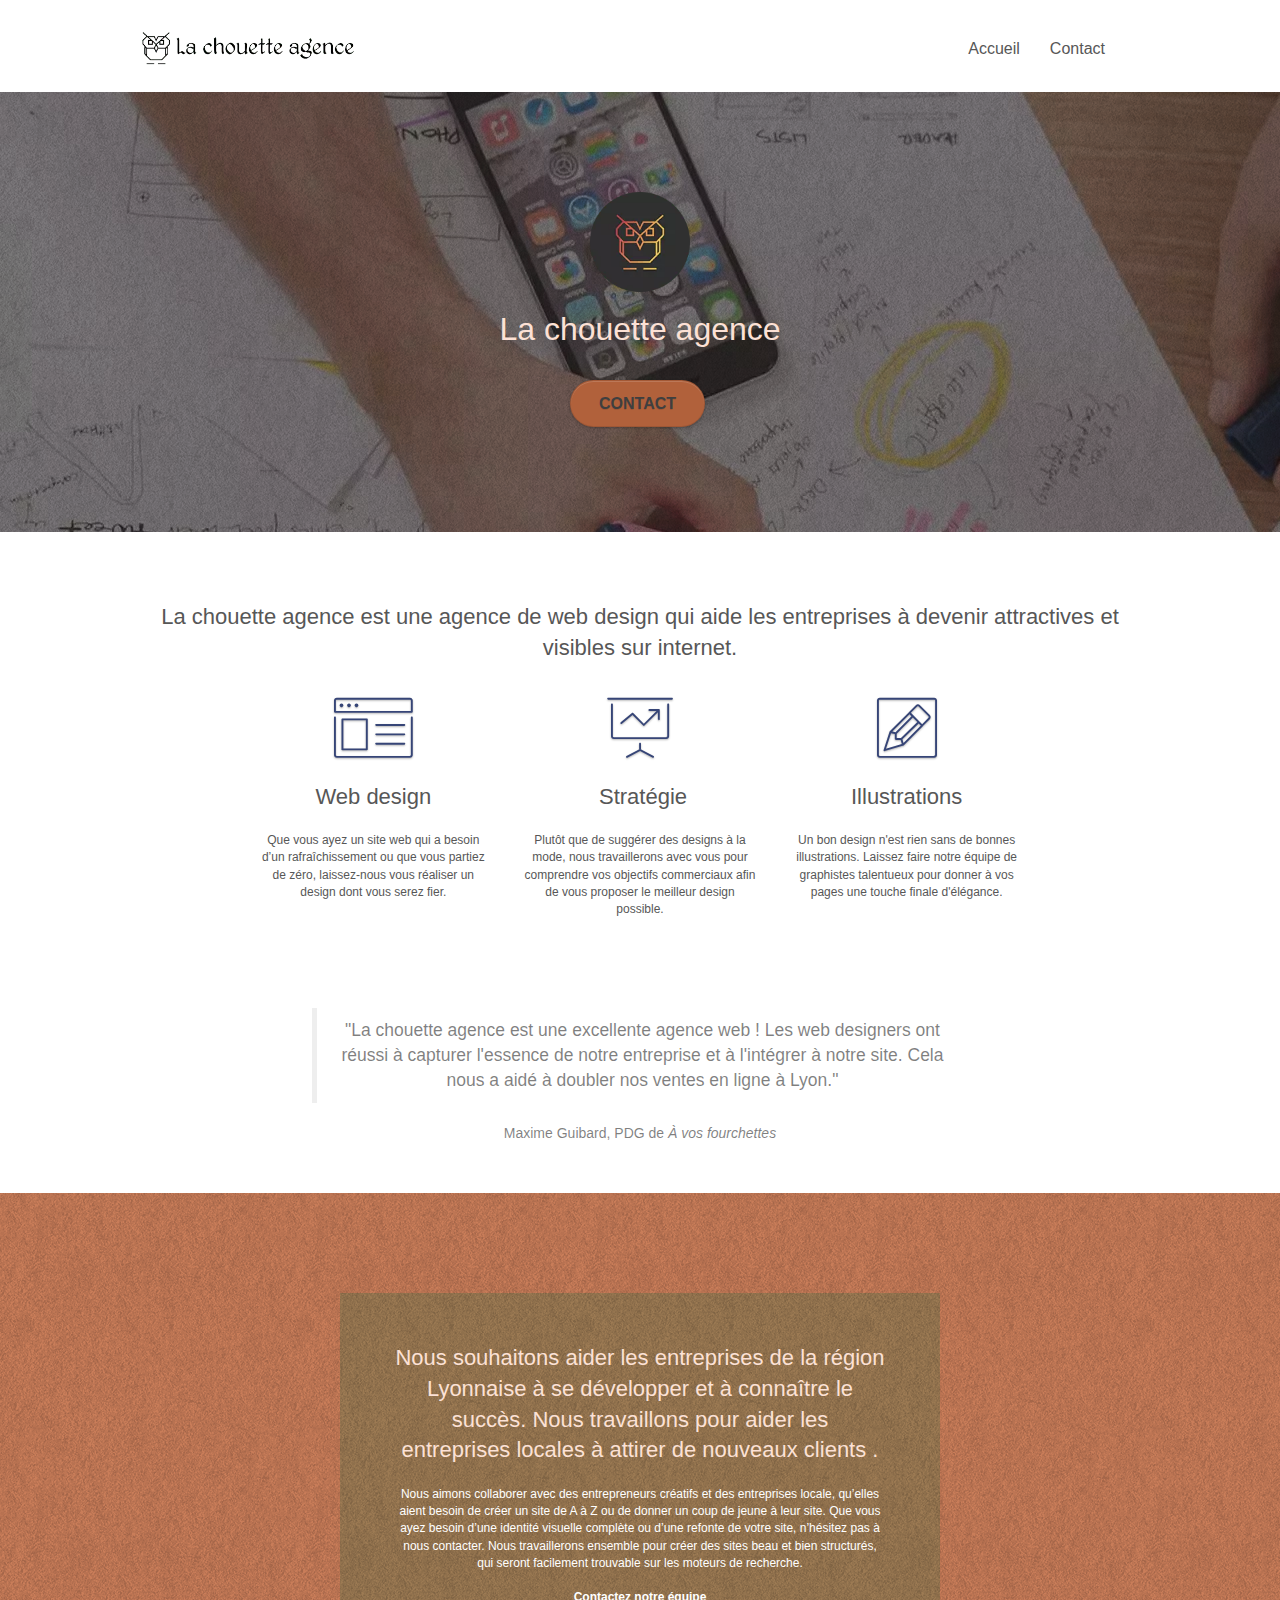
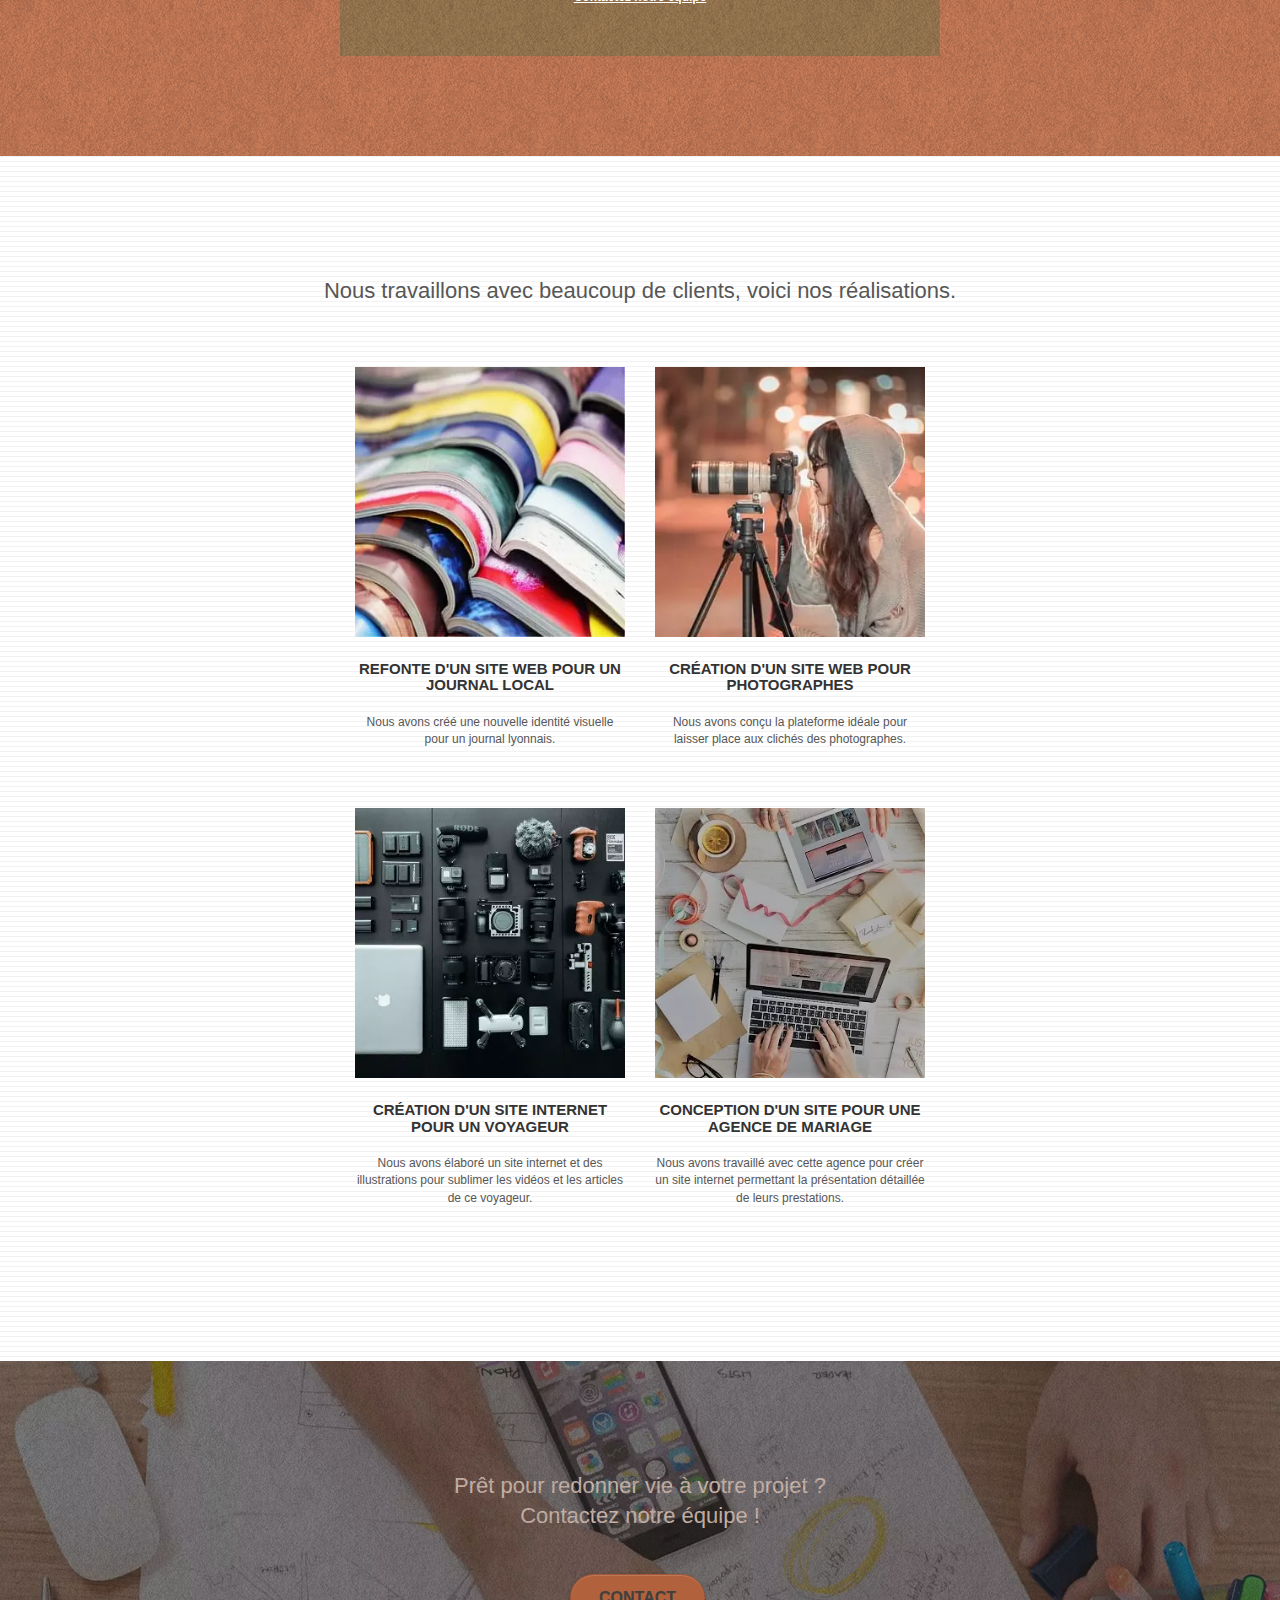
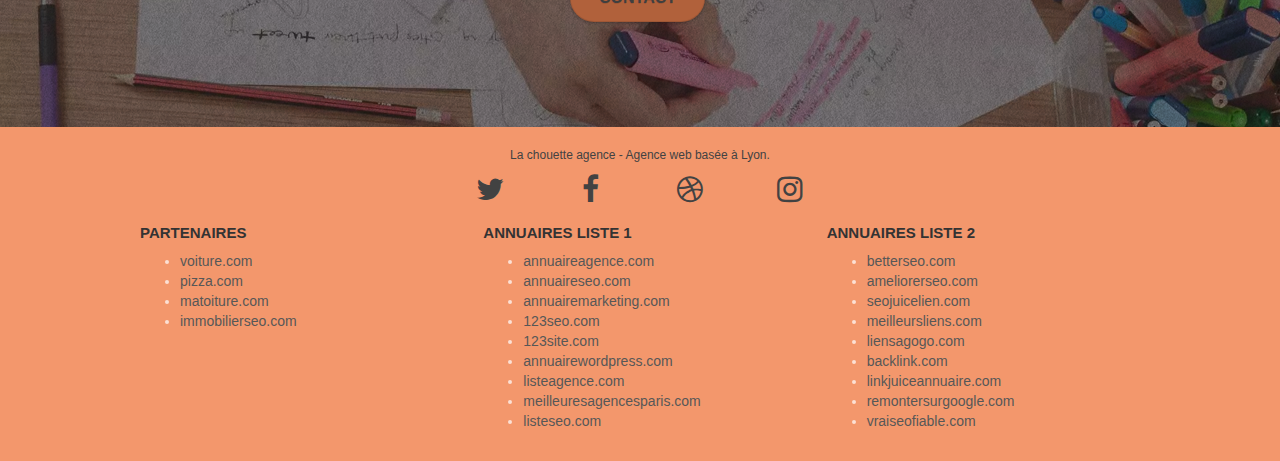
<file: index.html>
<!doctype html>
<html lang="Fr">
<head>
    <meta charset="utf-8">
    <meta name="description" content="La chouette agence, Site web d'une entreprise de webdesign à Lyon.">
    <meta name="viewport" content="width=device-width, initial-scale=1.0, viewport-fit=cover">
    
	<link rel="stylesheet" type="text/css" href="./css/bootstrap.css">
	<link rel="stylesheet" type="text/css" href="style.css">
	<link rel="stylesheet" type="text/css" href="./css/font-awesome.css">
	<link rel="stylesheet" type="text/css" href="./css/et-line.css">
    
	<script src="./js/jquery-2.1.0.js"></script>
	<script src="./js/bootstrap.js"></script>
	<script src="./js/blocs.js"></script>
	<script src="./js/jquery.touchSwipe.js" defer></script>
	<script src="./js/gmaps.js"></script>

    <title>La Chouette Agence</title>

</head>

<body>
<!-- Principal conteneur -->
<div class="page-container">
    
	<!-- bloc-0 -->
	<header class="bloc bgc-white l-bloc " id="bloc-0">
		<section class="container bloc-sm">

			<nav class="navbar row">
				<div class="navbar-header">				
					<a class="navbar-brand" href="index.html"><img src="img/la-chouette-agence.webp" alt="paris web design logo agence web meilleure agence" height="40" /></a>
					<button id="nav-toggle" type="button" class="ui-navbar-toggle navbar-toggle" data-toggle="collapse" data-target=".navbar-1">
						<span class="sr-only">Toggle navigation</span><span class="icon-bar"></span><span class="icon-bar"></span><span class="icon-bar"></span>
					</button>
				</div>
				<div class="collapse navbar-collapse navbar-1 special-dropdown-nav">
					<ul class="site-navigation nav navbar-nav">
						<li>
							<a href="index.html">Accueil</a>
						</li>
						<li>
							<a href="contact.html">Contact</a>
						</li>
					</ul>
				</div>
			</nav>
		</section>
	</header>
	<!-- bloc-0 END -->

	<main>

			<!-- bloc-1-presentation -->
		<section class="bloc bgc-dark-slate-blue bg-banniere d-bloc bg-t-edge bloc-bg-texture texture-paper b-parallax" id="bloc-1-hero">
			<div class="container bloc-lg">
				<div class="row tight-width-whitespace">
					<div class="col-sm-12">
						<img src="img/logo.webp" class="center-block image-resize-mode" width="100" alt="La chouette agence, agence web paris, création logo paris" />
						<h1 class="text-center hero-bloc-text tc-white ">
							La chouette agence
						</h1>
						<div class="text-center">
							<a href="contact.html" class="btn btn-lg btn-clean btn-rd cta-hero btn-atomic-tangerine" id="cta-hero">Contact</a>
						</div>
					</div>
				</div>
			</div>
		</section>
		<!-- bloc-1-presentation END -->

		<!-- bloc-2-services -->
		<section class="bloc bgc-white l-bloc" id="bloc-2-services">
			<div class="container bloc-md">
				<div class="row">
					<div class="col-sm-12 text-center">
						<h2>La chouette agence est une agence de web design qui aide les entreprises à devenir attractives et visibles sur internet.</h2>
					</div>
				</div>
				<div class="row voffset-lg med-width-whitespace">
					<div class="col-sm-4">
						<div class="text-center">
							<span class="et-icon-browser sm-shadow icon-dark-slate-blue icons icon-lg"></span>
						</div>
						<h2 class="mg-md text-center">
							Web design
						</h2>
						<p class="text-center ">
							Que vous ayez un site web qui a besoin d&rsquo;un rafraîchissement ou que vous partiez de zéro, laissez-nous vous réaliser un design dont vous serez fier.
						</p>
					</div>
					<div class="col-sm-4">
						<div class="text-center">
							<span class="et-icon-presentation sm-shadow icon-dark-slate-blue icons icon-lg"></span>
						</div>
						<h2 class="mg-md text-center">
							&nbsp;Stratégie
						</h2>
						<p class="text-center ">
							Plutôt que de suggérer des designs à la mode, nous travaillerons avec vous pour comprendre vos objectifs commerciaux afin de vous proposer le meilleur design possible.<br>
						</p>
					</div>
					<div class="col-sm-4">
						<div class="text-center">
							<span class="et-icon-edit sm-shadow icon-dark-slate-blue icons icon-lg"></span>
						</div>
						<h2 class="mg-md text-center">
							Illustrations
						</h2>
						<p class="text-center ">
							Un bon design n'est rien sans de bonnes illustrations. Laissez faire notre équipe de graphistes talentueux pour donner à vos pages une touche finale d'élégance.
						</p>
					</div>
				</div>
				<div class="row voffset-lg voffset">
					<div class="col-xs-12 col-md-8 col-md-offset-2 text-center">
						<figure>
							<blockquote class="quote">"La chouette agence est une excellente agence web ! Les 
								web designers ont réussi à capturer l'essence de notre 
								entreprise et à l'intégrer à notre site. Cela nous a aidé à 
								doubler nos ventes en ligne à Lyon."
							</blockquote>
							<figcaption>Maxime Guibard, PDG de <cite>À vos fourchettes</cite></figcaption>
						</figure>
					</div>
				</div>
			</div>
		</section>
		<!-- bloc-2-services END -->

		<!-- bloc-3-what-i-do -->
		<section class="bloc tc-white bgc-atomic-tangerine bg-presentation d-bloc bloc-bg-texture texture-paper b-parallax" id="bloc-3-what-i-do">
			<div class="container bloc-lg">
				<div class="row tight-width-whitespace black-background">
					<div class="col-sm-12">
						<h2 class="mg-md text-center tc-white">
							Nous souhaitons aider les entreprises de la région Lyonnaise à se développer et à connaître le succès. Nous travaillons pour aider les entreprises locales à attirer de nouveaux clients .<br>
						</h2>
						<p class="text-center white">
							Nous aimons collaborer avec des entrepreneurs créatifs et des entreprises locale, qu’elles aient besoin de créer un site de A à Z ou de donner un coup de jeune à leur site. Que vous ayez besoin d’une identité visuelle complète ou d’une refonte de votre site, n’hésitez pas à nous contacter. Nous travaillerons ensemble pour créer des sites beau et bien structurés, qui seront facilement trouvable sur les moteurs de recherche. <br><br><a class="ltc-white bold-link" href="contact.html">Contactez notre équipe</a><br>
						</p>
					</div>
				</div>
			</div>
		</section>
		<!-- bloc-3-what-i-do END -->

		<!-- bloc-4-portfolio -->
		<section class="bloc bgc-white bg-lines-h2-bg bg-repeat l-bloc" id="bloc-4-portfolio">
			<div class="container bloc-lg">
				<div class="row">
					<div class="col-sm-12 text-center">
						<h2>Nous travaillons avec beaucoup de clients, voici nos réalisations.</h2>
					</div>
				</div>
				<div class="row tight-width-whitespace portfolio-row">
					<div class="col-sm-6">
						<a href="#" data-lightbox="img/image-article-01.webp" data-gallery-id="gallery-1" data-caption="Refonte d'un site web pour un journal local" data-frame="snapshot-lb"><img src="img/image-article-01.webp" alt="paris web design logo agence web meilleure agence et refonte site web journal" class="img-responsive portfolio-thumb" /></a>
						<h3 class="mg-md text-center">
							Refonte d'un site web pour un journal local
						</h3>
						<p class="text-center">
							Nous avons créé une nouvelle identité visuelle pour un journal lyonnais.
						</p>
					</div>
					<div class="col-sm-6">
						<a href="#" data-lightbox="img/image-article-02.webp" data-gallery-id="gallery-1" data-caption="Création d'un site web pour photographes" data-frame="snapshot-lb"><img src="img/image-article-02.webp" class="img-responsive portfolio-thumb" alt="paris web design logo agence web meilleure agence, Création d'un site web pour photographes" /></a>
						<h3 class="mg-md text-center">
							Création d'un site web pour photographes
						</h3>
						<p class="text-center">
							Nous avons conçu la plateforme idéale pour laisser place aux clichés des photographes.
						</p>
					</div>
				</div>
				<div class="row tight-width-whitespace portfolio-row">
					<div class="col-sm-6">
						<a href="#" data-lightbox="img/image-article-03.webp" data-gallery-id="gallery-1" data-caption="Création d'un site internet pour un voyageur" data-frame="snapshot-lb"><img src="img/image-article-03.webp" class="img-responsive portfolio-thumb" alt="paris web design logo agence web meilleure agence, Création d'un site web pour voyageur"/></a>
						<h3 class="mg-md text-center">
							Création d'un site internet pour un voyageur
						</h3>
						<p class="text-center">
							Nous avons élaboré un site internet et des illustrations pour sublimer les vidéos et les articles de ce voyageur.
						</p>
					</div>
					<div class="col-sm-6">
						<a href="#" data-lightbox="img/image-article-04.webp" data-gallery-id="gallery-1" data-caption="Conception d'un site pour une agence de mariage" data-frame="snapshot-lb"><img src="img/image-article-04.webp" class="img-responsive portfolio-thumb" alt="paris web design logo agence web meilleure agence, Création d'un site web pour agence de mariage" /></a>
						<h3 class="mg-md text-center">
							Conception d'un site pour une agence de mariage
						</h3>
						<p class="text-center">
							Nous avons travaillé avec cette agence pour créer un site internet permettant la présentation détaillée de leurs prestations.
						</p>
					</div>
				</div>
			</div>
		</section>
	<!-- bloc-4-portfolio END -->

		<!-- bloc-5-cta -->
		<section class="bloc bgc-dark-slate-blue bg-banniere d-bloc bloc-bg-texture texture-paper" id="bloc-5-cta">
			<div class="container bloc-lg">
				<div class="row">
					<h2 class="mg-md text-center tc-white">
						Prêt pour redonner vie à votre projet ?<br>Contactez notre équipe !
					</h2>
					<div class="col-sm-12 text-center">
						<a href="contact.html" class="btn btn-atomic-tangerine btn-clean btn-rd btn-lg cta-hero">Contact</a>
					</div>
				</div>
			</div>
		</section>
		<!-- bloc-5-cta END -->

	</main>
	

	<!-- Footer - bloc-8 -->
	<footer class="bloc bgc-atomic-tangerine d-bloc" id="bloc-8">
		<section class="container bloc-sm">
			<div class="row">
				<div class="col-sm-12">
					<p class="text-center grey">
						La chouette agence - Agence web basée à Lyon.<br>
					</p>
					<div class="row row-no-gutters social">
						<div class="col-sm-3">
							<div class="text-center">
								<a class="social" href="index.html"><span class="fa fa-twitter icon-md"></span></a>
							</div>
						</div>
						<div class="col-sm-3">
							<div class="text-center">
								<a class="social" href="index.html"><span class="fa fa-facebook icon-md"></span></a>
							</div>
						</div>
						<div class="col-sm-3">
							<div class="text-center">
								<a class="social" href="index.html"><span class="fa fa-dribbble icon-md"></span></a>
							</div>
						</div>
						<div class="col-sm-3">
							<div class="text-center">
								<a class="social" href="index.html"><span class="fa fa-instagram icon-md"></span></a>
							</div>
						</div>
					</div>
					<div class="row">
						<div class="col-sm-4">
							<h3>Partenaires</h3>
								<ul>
									<li><a href="voiture.com" rel="nofollow,noindex">voiture.com</a></li>
									<li><a href="#">pizza.com</a></li>
									<li><a href="#">matoiture.com</a></li>
									<li><a href="#">immobilierseo.com</a></li>
								</ul>		
						</div>
						<div class="col-sm-4">
							<h3>Annuaires liste 1</h3>
							<ul>
								<li><a href="#">annuaireagence.com</a></li>
								<li><a href="#">annuaireseo.com</a></li>
								<li><a href="#">annuairemarketing.com</a></li>
								<li><a href="#">123seo.com</a></li>
								<li><a href="#">123site.com</a></li>
								<li><a href="#">annuairewordpress.com</a></li>
								<li><a href="#">listeagence.com</a></li>
								<li><a href="#">meilleuresagencesparis.com</a></li>
								<li><a href="#">listeseo.com</a></li>
							</ul>
						</div>
						<div class="col-sm-4">
							<h3>Annuaires liste 2</h3>
							<ul>
								<li><a href="#">betterseo.com</a></li>
								<li><a href="#">ameliorerseo.com</a></li>
								<li><a href="#">seojuicelien.com</a></li>
								<li><a href="#">meilleursliens.com</a></li>
								<li><a href="#">liensagogo.com</a></li>
								<li><a href="#">backlink.com</a></li>
								<li><a href="#">linkjuiceannuaire.com</a></li>
								<li><a href="#">remontersurgoogle.com</a></li>
								<li><a href="#">vraiseofiable.com</a></li>
							</ul>
						</div>
					</div>
				</div>
			</div>
		</section>
	</footer>
<!-- Footer - bloc-8 END -->

</div>
<!-- Principal conteneur END -->
    

</body>
</html>
</file>
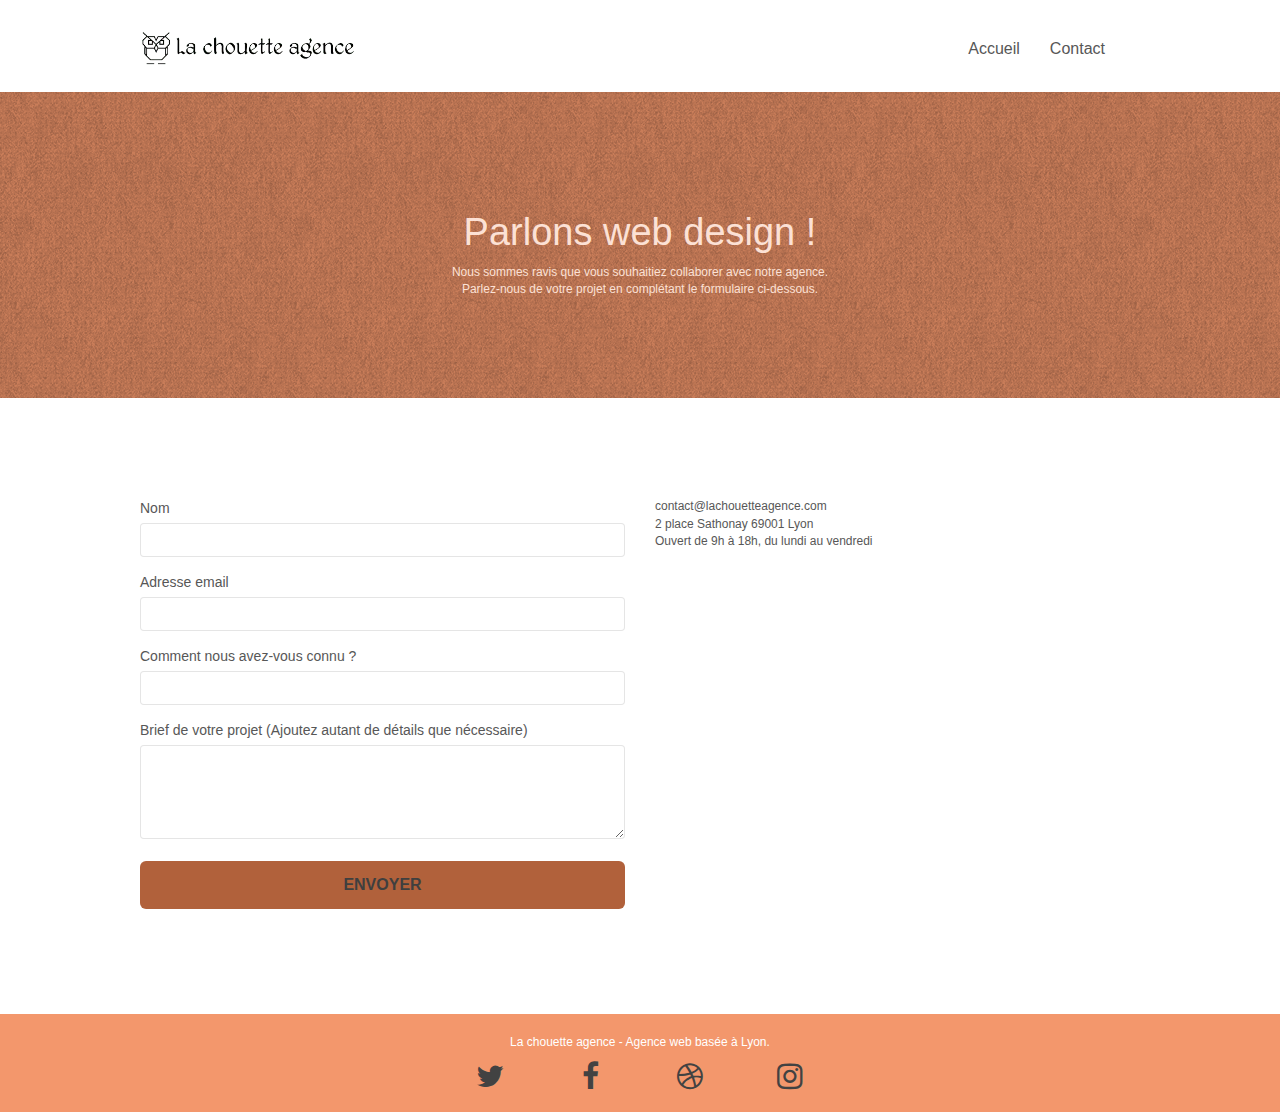
<file: contact.html>
<!doctype html>
<html lang="Fr">
<head>
    <meta charset="utf-8">
    <meta name="description" content="La chouette agence, Site web d'une entreprise de webdesign à Lyon.">
    <meta name="viewport" content="width=device-width, initial-scale=1.0, viewport-fit=cover">
    <link rel="shortcut icon" type="image/png" href="favicon.jpg">
    
	<link rel="stylesheet" type="text/css" href="./css/bootstrap.css">
	<link rel="stylesheet" type="text/css" href="style.css">
	<link rel="stylesheet" type="text/css" href="./css/font-awesome.css">
	<link rel="stylesheet" type="text/css" href="./css/et-line.css">
	
    
	<script src="./js/jquery-2.1.0.js"></script>
	<script src="./js/bootstrap.js"></script>
	<script src="./js/blocs.js"></script>
	<script src="./js/jqBootstrapValidation.js"></script>
	<script src="./js/formHandler.js"></script>
    <title>Contact</title>

    
<!-- Analytics -->
 
<!-- Analytics END -->
    
</head>
<body>
<!-- Principal conteneur -->
<div class="page-container">
    
<!-- bloc-0 -->
<header class="bloc bgc-white l-bloc " id="bloc-0">
	<section class="container bloc-sm">
		<nav class="navbar row">
			<div class="navbar-header">
				<a class="navbar-brand" href="index.html"><img src="img/la-chouette-agence.webp" alt="atlanta web design logo" height="40" /></a>
				<button id="nav-toggle" type="button" class="ui-navbar-toggle navbar-toggle" data-toggle="collapse" data-target=".navbar-1" aria-pressed="true">
					<span class="sr-only">Toggle navigation</span><span class="icon-bar"></span><span class="icon-bar"></span><span class="icon-bar"></span>
				</button>
			</div>
			<div class="collapse navbar-collapse navbar-1 special-dropdown-nav">
				<ul class="site-navigation nav navbar-nav">
					<li>
						<a href="index.html">Accueil</a>
					</li>				
					<li>
						<a href="contact.html">Contact</a>
					</li>
				</ul>
			</div>
		</nav>
	</section>
</header>
<!-- bloc-0 END -->

<main>

<!-- bloc-6 -->
<section class="bloc bg-dots-bg bg-repeat bgc-atomic-tangerine d-bloc bloc-bg-texture texture-paper" id="bloc-6">
	<div class="container bloc-lg">
		<div class="row">
			<div class="col-sm-12">
				<h1 class="text-center hero-bloc-text tc-white">
					Parlons web design !
				</h1>
				<p class="text-center mg-lg tc-white tight-width-whitespace">
					Nous sommes ravis que vous souhaitiez collaborer avec notre agence.<br>
					Parlez-nous de votre projet en complétant le formulaire ci-dessous.
				</p>
			</div>
		</div>
	</div>
</section> 
<!-- bloc-6 END -->

<!-- bloc-7 -->
<section class="bloc bgc-white l-bloc" id="bloc-7">
	<div class="container bloc-lg">
		<div class="row">
			<div class="col-sm-6">
				<form id="form_1" novalidate success-msg="Your message has been sent." fail-msg="Sorry it seems that our mail server is not responding, Sorry for the inconvenience!">
					<div class="form-group">
						<label>
							Nom
						</label>
						<input id="name" class="form-control" required />
					</div>
					<div class="form-group">
						<label>
							Adresse email
						</label>
						<input id="email" class="form-control" type="email" required />
					</div>
					<div class="form-group">
						<label>
							Comment nous avez-vous connu ?
						</label>
						<input class="form-control" type="email" required id="input_504" />
					</div>
					<div class="form-group">
						<label>
							Brief de votre projet (Ajoutez autant de détails que nécessaire)<br>
						</label><textarea id="message" class="form-control" rows="4" cols="50" required></textarea>
					</div> 
					<button class="bloc-button btn btn-lg btn-block cta-hero btn-atomic-tangerine" type="submit" aria-pressed="true">
						Envoyer
					</button>
				</form>
			</div>
			<div class="col-sm-6">
				<p>
					contact@lachouetteagence.com<br>2 place Sathonay 69001 Lyon<br>Ouvert de 9h à 18h, du lundi au vendredi<br>
				</p>
			</div>
		</div>
	</div>
</section>
<!-- bloc-7 END -->

<!-- ScrollToTop Button -->
<a class="bloc-button btn btn-d scrollToTop" onclick="scrollToTarget('1')"><span class="fa fa-chevron-up"></span></a>
<!-- ScrollToTop Button END-->
</main>

<!-- Footer - bloc-8 -->
<footer class="bloc bgc-atomic-tangerine d-bloc" id="bloc-8">
	<section class="container bloc-sm">
		<div class="row">
			<div class="col-sm-12">
				<p class="text-center white">
					La chouette agence - Agence web basée à Lyon.<br>
				</p>
				<div class="row row-no-gutters social">
					<div class="col-sm-3">
						<div class="text-center">
							<a class="social" href="index.html"><span class="fa fa-twitter icon-md"></span></a>
						</div>
					</div>
					<div class="col-sm-3">
						<div class="text-center">
							<a class="social" href="index.html"><span class="fa fa-facebook icon-md"></span></a>
						</div>
					</div>
					<div class="col-sm-3">
						<div class="text-center">
							<a class="social" href="index.html"><span class="fa fa-dribbble icon-md"></span></a>
						</div>
					</div>
					<div class="col-sm-3">
						<div class="text-center">
							<a class="social" href="index.html"><span class="fa fa-instagram icon-md"></span></a>
						</div>
					</div>
				</div>
			</div>
		</div>
	</section>
</footer>
<!-- Footer - bloc-8 END -->

</div>
<!-- Principal conteneur END -->
    

</body>
</html>
</file>
<file: style.css>
body{margin:0;padding:0;overflow-x:hidden;background:#fff;-webkit-font-smoothing:antialiased;-moz-osx-font-smoothing:grayscale}a,button{outline:0!important;transition:all .3s ease-in-out}a:hover{text-decoration:none;cursor:pointer}#page-loading-blocs-notifaction{z-index:100000;position:fixed;top:0;bottom:0;width:100%;background:#fff url(img/pageload-spinner.gif) no-repeat center center}.bloc{clear:both;position:relative;width:100%;padding:0 50px;background:50% 50% no-repeat;-webkit-background-size:cover;-moz-background-size:cover;background-size:cover;-o-background-size:cover}.bloc .container{padding-right:0;padding-left:0}.bloc-lg{padding:100px 50px}.bloc-md{padding:50px}.bloc-sm{padding:20px 50px}.bg-b-edge,.bg-bl-edge,.bg-br-edge,.bg-center,.bg-l-edge,.bg-r-edge,.bg-repeat,.bg-t-edge,.bg-tl-edge,.bg-tr-edge{-webkit-background-size:auto!important;-moz-background-size:auto!important;background-size:auto!important;-o-background-size:auto!important}.bg-repeat{background:repeat}.bg-t-edge{background:top no-repeat}.bloc-bg-texture::before{content:"";position:absolute;top:0;right:0;bottom:0;left:0;background-size:2px 2px}.texture-paper::before{background:url(img/texture-paper.webp);background-size:280px 280px}.b-parallax{background-attachment:fixed}.d-bloc{color:rgba(255,255,255,.7)}.d-bloc button:hover{color:rgba(255,255,255,.9)}.d-bloc .icon-round,.d-bloc .icon-rounded,.d-bloc .icon-semi-rounded-a,.d-bloc .icon-semi-rounded-b,.d-bloc .icon-square{border-color:rgba(255,255,255,.9)}.d-bloc .divider-h span{border-color:rgba(255,255,255,.2)}.d-bloc .a-btn,.d-bloc .navbar a,.d-bloc .navbar-brand,.d-bloc a .icon-lg,.d-bloc a .icon-md,.d-bloc a .icon-sm,.d-bloc a .icon-xl,.d-bloc h1 a,.d-bloc h2 a,.d-bloc h3 a,.d-bloc h4 a,.d-bloc h5 a,.d-bloc h6 a,.d-bloc p a{color:rgba(255,255,255,.6)}.d-bloc .a-btn:hover,.d-bloc .navbar a:hover,.d-bloc .navbar-brand:hover,.d-bloc a:hover .icon-lg,.d-bloc a:hover .icon-md,.d-bloc a:hover .icon-sm,.d-bloc a:hover .icon-xl,.d-bloc h1 a:hover,.d-bloc h2 a:hover,.d-bloc h3 a:hover,.d-bloc h4 a:hover,.d-bloc h5 a:hover,.d-bloc h6 a:hover,.d-bloc p a:hover{color:#fff}.d-bloc .navbar-toggle .icon-bar{background:#fff}.d-bloc .btn-wire,.d-bloc .btn-wire:hover{border-color:#fff;color:#fff}.d-bloc .panel{color:rgba(0,0,0,.5)}.d-bloc .panel button:hover{color:rgba(0,0,0,.7)}.d-bloc .panel icon{border-color:rgba(0,0,0,.7)}.d-bloc .panel .divider-h span{border-color:rgba(0,0,0,.1)}.d-bloc .panel .a-btn{color:rgba(0,0,0,.6)}.d-bloc .panel .a-btn:hover{color:#000}.d-bloc .panel .btn-wire,.d-bloc .panel .btn-wire:hover{border-color:rgba(0,0,0,.3);color:rgba(0,0,0,.7)}.d-bloc .panel,.l-bloc{color:rgba(0,0,0,.5)}.d-bloc .panel button:hover,.l-bloc button:hover{color:rgba(0,0,0,.7)}.l-bloc .icon-round,.l-bloc .icon-rounded,.l-bloc .icon-semi-rounded-a,.l-bloc .icon-semi-rounded-b,.l-bloc .icon-square{border-color:rgba(0,0,0,.7)}.d-bloc .panel .divider-h span,.l-bloc .divider-h span{border-color:rgba(0,0,0,.1)}.d-bloc .panel .a-btn,.l-bloc .a-btn,.l-bloc .navbar a,.l-bloc .navbar-brand,.l-bloc a .icon-lg,.l-bloc a .icon-md,.l-bloc a .icon-sm,.l-bloc a .icon-xl,.l-bloc h1 a,.l-bloc h2 a,.l-bloc h3 a,.l-bloc h4 a,.l-bloc h5 a,.l-bloc h6 a,.l-bloc p a{color:rgba(0,0,0,.6)}.d-bloc .panel .a-btn:hover,.l-bloc .a-btn:hover,.l-bloc .navbar a:hover,.l-bloc .navbar-brand:hover,.l-bloc a:hover .icon-lg,.l-bloc a:hover .icon-md,.l-bloc a:hover .icon-sm,.l-bloc a:hover .icon-xl,.l-bloc h1 a:hover,.l-bloc h2 a:hover,.l-bloc h3 a:hover,.l-bloc h4 a:hover,.l-bloc h5 a:hover,.l-bloc h6 a:hover,.l-bloc p a:hover{color:#000}.l-bloc .navbar-toggle .icon-bar{color:rgba(0,0,0,.6)}.d-bloc .panel .btn-wire,.d-bloc .panel .btn-wire:hover,.l-bloc .btn-wire,.l-bloc .btn-wire:hover{border-color:rgba(0,0,0,.3);color:rgba(0,0,0,.7)}.voffset{margin-top:30px}.voffset-lg{margin-top:80px}.row-no-gutters{margin-right:0;margin-left:0}.row.row-no-gutters>[class*=" col-"],.row.row-no-gutters>[class^=col-]{padding-right:0;padding-left:0}#bloc-1-hero h1{font-size:32px}.navbar{z-index:1;margin-bottom:0}.navbar-brand{height:auto;padding:3px 15px;font-size:25px;font-weight:400;font-weight:600;line-height:44px}.navbar-brand img{display:inline;margin:0 5px 0 0;max-height:200px}.navbar-brand img[src$=svg]{min-width:100px}.nav-center .navbar-brand img{margin:0}.navbar .nav{z-index:1;float:right;margin-right:-16px;padding-top:2px}.nav>li{float:left;margin-top:4px;font-size:16px}.navbar-nav .open .dropdown-menu>li>a{text-align:inherit}.nav>li a:focus,.nav>li a:hover{background:0 0}.navbar-toggle{margin:10px 10px 0 0;border:0}.navbar-toggle:hover{background:0 0!important}.navbar-toggle .icon-bar{width:26px;background-color:rgba(0,0,0,.5)}.nav-invert .navbar .nav{float:left}.nav-invert .navbar-brand,.nav-invert .navbar-header{z-index:2;float:right;position:relative}@media (min-width:768px){.site-navigation{position:absolute;top:50%;right:50px;-webkit-transform:translateY(-50%);transform:translate(0,-50%)}.nav>li .dropdown-menu a,.nav>li .dropdown-menu a:hover{color:#484848}.nav-invert .site-navigation{right:0;left:0}.nav-center{text-align:center}.nav-center .navbar-header{width:100%}.nav-center .nav>li,.nav-center .navbar-brand,.nav-center .navbar-header{display:inline-block;float:none}.nav-center .site-navigation{position:relative;right:0;width:100%;margin-top:20px;margin-right:0}.nav-center.mini-nav .navbar-toggle{float:none;margin:10px auto 0}}.nav>li>.dropdown a{display:block;padding:14px 15px;background:0 0!important}nav .caret{margin:0 5px}.dropdown-menu .dropdown-menu{top:-8px;left:100%}.dropdown-menu .dropmenu-flow-right{top:100%;left:0;margin-left:-1px;border-top-left-radius:0;border-top-right-radius:0}.dropdown-menu .dropdown span{float:right;margin:6px -5px 0 0!important;border:4px solid #000;border-top-color:transparent;border-right-color:transparent;border-bottom-color:transparent}.mg-md{margin-top:10px;margin-bottom:20px}.mg-lg{margin-top:10px;margin-bottom:40px}.btn{margin:0 5px 5px 0}.btn.pull-right{margin:0 0 5px 5px}.btn-d,.btn-d:focus,.btn-d:hover{color:#fff;background:rgba(0,0,0,.3)}button{outline:0!important}.btn-rd{border-radius:40px}.btn-clean{border:1px solid rgba(0,0,0,.08);border-bottom-color:rgba(0,0,0,.1);text-shadow:0 1px 0 rgba(0,0,1,.1);box-shadow:0 1px 3px rgba(0,0,1,.25),inset 0 1px 0 0 rgba(255,255,255,.15)}.icon-md{font-size:30px!important}.icon-lg{font-size:60px!important}.sm-shadow{text-shadow:0 1px 2px rgba(0,0,0,.3)}.panel-sq,.panel-sq .panel-footer,.panel-sq .panel-heading{border-radius:0}.panel-rd{border-radius:30px}.panel-rd .panel-heading{border-radius:29px 29px 0 0}.panel-rd .panel-footer{border-radius:0 0 29px 29px}.form-control{border-color:rgba(0,0,0,.1);box-shadow:none}.scrollToTop{z-index:500;position:fixed;right:20px;bottom:20px;width:40px;height:40px;opacity:0;transition:all .3s ease-in-out}.scrollToTop span{margin-top:6px}.showScrollTop{font-size:14px;opacity:1}a[data-lightbox]{display:block;position:relative;text-align:center}a[data-lightbox]:hover::before{content:"+";z-index:1;position:absolute;top:50%;width:50px;height:50px;margin-left:-25px;border-radius:50%;font-family:HelveticaNeue-Light,"Helvetica Neue Light","Helvetica Neue",Helvetica,Arial;font-size:32px;font-weight:100;color:#fff;background:rgba(0,0,0,.6);-webkit-transform:translateY(-50%);transform:translateY(-50%)}a[data-lightbox]:hover img{opacity:.6;-webkit-animation-fill-mode:none;animation-fill-mode:none}#lightbox-modal{display:flex;align-items:center}#lightbox-modal .modal-dialog{width:90%;margin:0 auto 0;max-width:900px}#lightbox-modal .modal-dialog img{margin:0 auto;max-height:90vh}.lightbox-caption{position:absolute;right:15px;bottom:5px;left:15px;padding:20px;color:#fff;background:rgba(0,0,0,.5)}.close-lightbox{z-index:20;position:absolute;top:20px;right:20px;padding:0 9px 5px;border:none;font-size:30px;line-height:30px;color:#fff;opacity:.3;background:rgba(0,0,0,.5)}.close-lightbox:hover,.next-lightbox:hover,.prev-lightbox:hover{color:#fff;opacity:1}.next-lightbox,.prev-lightbox{z-index:1;position:absolute;top:45%;font-size:20px;color:rgba(255,255,255,.9);opacity:.4;background:rgba(0,0,0,.5);transition:all .2s ease-in-out}.next-lightbox{right:25px;padding:6px 8px 1px 13px}.prev-lightbox{left:25px;padding:6px 13px 1px 10px}.snapshot-lb .modal-body{padding-bottom:45px}.snapshot-lb .lightbox-caption{padding:0;color:rgba(0,0,0,.5);background:0 0}.btn,a,h1,h2,h3,h4,h5,h6,label,p{font-family:helvetica;font-weight:400;color:#575757!important}.container{max-width:1000px}.hero-bloc-text{font-size:38px}.hero-bloc-text-sub{font-size:36px}.statement-bloc-text{margin:auto auto auto auto;max-width:520px;text-align:center;font-size:20px;font-style:italic;font-weight:lighter;line-height:26px}p{font-size:12px}.tight-width-whitespace{margin:auto auto auto auto;max-width:600px}.h1{font-family:"Open Sans";font-size:20px}.cta-hero{margin-top:22px;padding:12px 28px 12px 28px;text-transform:uppercase;font-size:16px;font-weight:700;color:#fff!important}.social{margin:auto auto auto auto;max-width:400px}.social a span{color:#424242!important}.grey{color:#424242!important}h2{font-size:22px;line-height:1.4em}h3{text-transform:uppercase;font-size:15px;font-weight:700;color:#333!important}.med-width-whitespace{margin:auto auto auto auto;max-width:800px;box-shadow:0 0 0 #000}h1{color:#333!important}h4{color:#333!important}.icons{margin-top:24px;margin-bottom:14px}.white{color:#fff!important}.portfolio-thumb{width:100%;margin-bottom:24px}.portfolio-row{margin-top:50px;margin-bottom:44px}.avatar{box-shadow:0 4px 9px rgba(0,0,0,.3)}.black-background{padding:40px 40px 40px 40px;background-color:rgba(165,147,99,.7)}.bold-link{text-decoration:underline!important;font-weight:900}.bgc-white{background-color:#fff}.bgc-dark-slate-blue{background-color:#364577}.bgc-atomic-tangerine{background-color:#f3976c}.tc-white{color:#fce1d5!important}.btn-atomic-tangerine{color:#3f3f3f!important;background:#b1613b}.btn-atomic-tangerine:hover{color:#3f3f3f!important;background:#c27956!important}.ltc-white{color:#fff!important}.ltc-white:hover{color:#ccc!important}.ltc-atomic-tangerine{color:#f3976c!important}.ltc-atomic-tangerine:hover{color:#c27956!important}.icon-dark-slate-blue{border-color:#364577!important;color:#364577!important}.bg-dots-bg{background-image:url(img/dots-bg.webp)}.bg-lines-h2-bg{background-image:url(img/lines-h2-bg.webp)}.bg-banniere{background-image:url(img/banniere-la-chouette-agence.webp)}.bg-presentation{background-image:url(img/image-de-presentation.webp)}@media (max-width:1024px){.bloc{padding-right:20px;padding-left:20px}.bloc-tile-2.full-width-bloc .container,.bloc-tile-3.full-width-bloc .container,.bloc-tile-4.full-width-bloc .container,.bloc.full-width-bloc{padding-right:0;padding-left:0}}@media (max-width:992px) and (min-width:768px){.navbar .nav{max-width:80%}.nav-center.navbar .nav{max-width:100%}}@media only screen and (min-width:768px) and (max-width:1024px) and (orientation:landscape){.b-parallax{background-attachment:scroll}}@media only screen and (min-width:1024px) and (max-width:1366px) and (-webkit-min-pixel-ratio:1.5){.b-parallax{background-attachment:scroll}}@media (max-width:991px){.container{width:100%}.b-parallax{background-attachment:scroll}#hero-bloc,.page-container{overflow-x:hidden;position:relative}.bloc-group,.bloc-group .bloc{display:block;width:100%}.bloc-fill-screen .fill-bloc-bottom-edge,.bloc-fill-screen .fill-bloc-top-edge{padding:0 20px}}@media (max-width:767px){.page-container{position:relative;overflow-x:hidden}#disqus_thread,h1,h2,h3,h4,h5,h6,p{padding-right:10px!important;padding-left:10px!important}.b-parallax{background-attachment:scroll}.navbar .nav{float:none!important;padding-top:0;border-top:1px solid rgba(0,0,0,.2)}.navbar.row{margin-right:0;margin-left:0}.site-navigation{position:inherit;-webkit-transform:none;-ms-transform:none;transform:none}.nav>li{width:100%;margin-top:0;padding-left:15px;border-bottom:1px solid rgba(0,0,0,.1);text-align:left;background:rgba(0,0,0,.05)}.nav>li:hover{background:rgba(0,0,0,.08)}.dropdown .dropdown a .caret{float:none;margin:5px 0 0 10px!important;border:4px solid #000;border-right-color:transparent;border-bottom-color:transparent;border-left-color:transparent}#hero-bloc .navbar .nav{background:rgba(0,0,0,.8)}#hero-bloc .navbar .nav a{color:rgba(255,255,255,.6)}.hero{padding:50px 0}.hero-nav{right:-1px;left:-1px}.navbar-collapse{padding:0;overflow-x:hidden;-webkit-box-shadow:none;box-shadow:none}.navbar-brand img{width:auto;max-height:40px}.nav-invert .navbar-header{float:none;width:100%}.nav-invert .navbar-toggle{float:left;margin-left:10px}.bloc{padding-right:0;padding-left:0}.bloc-lg,.bloc-xl,.bloc-xxl{padding:40px 0}.bloc-md,.bloc-sm{padding-right:0;padding-left:0}.bloc-fill-screen .fill-bloc-bottom-edge,.bloc-fill-screen .fill-bloc-top-edge,.bloc-tile-2 .container,.bloc-tile-3 .container,.bloc-tile-4 .container{padding-right:0;padding-left:0}.a-block{padding:0 10px}.btn-dwn{display:none}.voffset{margin-top:5px}.voffset-md{margin-top:20px}.voffset-lg{margin-top:30px}form{padding:5px}.close-lightbox{display:inline-block}.blocsapp-device-iphone5{width:216px;height:425px;padding-top:60px;background-size:216px 425px}.blocsapp-device-iphone5 img{width:180px;height:320px}}@media (max-width:400px){.bloc{padding-right:0;padding-left:0}}@media (max-width:767px){.bloc-mob-center-text{text-align:center}}
</file>
<file: css/et-line.css>
@font-face{font-family:et-line;src:url(../fonts/et-line.eot);src:url(../fonts/et-line.eot?#iefix) format('embedded-opentype'),url(../fonts/et-line.woff) format('woff'),url(../fonts/et-line.ttf) format('truetype'),url(../fonts/et-line.svg#et-line) format('svg');font-weight:400;font-style:normal}.et-icon-adjustments,.et-icon-alarmclock,.et-icon-anchor,.et-icon-aperture,.et-icon-attachment,.et-icon-bargraph,.et-icon-basket,.et-icon-beaker,.et-icon-bike,.et-icon-book-open,.et-icon-briefcase,.et-icon-browser,.et-icon-calendar,.et-icon-camera,.et-icon-caution,.et-icon-chat,.et-icon-circle-compass,.et-icon-clipboard,.et-icon-clock,.et-icon-cloud,.et-icon-compass,.et-icon-desktop,.et-icon-dial,.et-icon-document,.et-icon-documents,.et-icon-download,.et-icon-dribbble,.et-icon-edit,.et-icon-envelope,.et-icon-expand,.et-icon-facebook,.et-icon-flag,.et-icon-focus,.et-icon-gears,.et-icon-genius,.et-icon-gift,.et-icon-global,.et-icon-globe,.et-icon-googleplus,.et-icon-grid,.et-icon-happy,.et-icon-hazardous,.et-icon-heart,.et-icon-hotairballoon,.et-icon-hourglass,.et-icon-key,.et-icon-laptop,.et-icon-layers,.et-icon-lifesaver,.et-icon-lightbulb,.et-icon-linegraph,.et-icon-linkedin,.et-icon-lock,.et-icon-magnifying-glass,.et-icon-map,.et-icon-map-pin,.et-icon-megaphone,.et-icon-mic,.et-icon-mobile,.et-icon-newspaper,.et-icon-notebook,.et-icon-paintbrush,.et-icon-paperclip,.et-icon-pencil,.et-icon-phone,.et-icon-picture,.et-icon-pictures,.et-icon-piechart,.et-icon-presentation,.et-icon-pricetags,.et-icon-printer,.et-icon-profile-female,.et-icon-profile-male,.et-icon-puzzle,.et-icon-quote,.et-icon-recycle,.et-icon-refresh,.et-icon-ribbon,.et-icon-rss,.et-icon-sad,.et-icon-scissors,.et-icon-scope,.et-icon-search,.et-icon-shield,.et-icon-speedometer,.et-icon-strategy,.et-icon-streetsign,.et-icon-tablet,.et-icon-target,.et-icon-telescope,.et-icon-toolbox,.et-icon-tools,.et-icon-tools-2,.et-icon-trophy,.et-icon-tumblr,.et-icon-twitter,.et-icon-upload,.et-icon-video,.et-icon-wallet,.et-icon-wine{font-family:et-line;speak:none;font-style:normal;font-weight:400;font-variant:normal;text-transform:none;line-height:1;-webkit-font-smoothing:antialiased;-moz-osx-font-smoothing:grayscale;display:inline-block}.et-icon-mobile:before{content:"\e000"}.et-icon-laptop:before{content:"\e001"}.et-icon-desktop:before{content:"\e002"}.et-icon-tablet:before{content:"\e003"}.et-icon-phone:before{content:"\e004"}.et-icon-document:before{content:"\e005"}.et-icon-documents:before{content:"\e006"}.et-icon-search:before{content:"\e007"}.et-icon-clipboard:before{content:"\e008"}.et-icon-newspaper:before{content:"\e009"}.et-icon-notebook:before{content:"\e00a"}.et-icon-book-open:before{content:"\e00b"}.et-icon-browser:before{content:"\e00c"}.et-icon-calendar:before{content:"\e00d"}.et-icon-presentation:before{content:"\e00e"}.et-icon-picture:before{content:"\e00f"}.et-icon-pictures:before{content:"\e010"}.et-icon-video:before{content:"\e011"}.et-icon-camera:before{content:"\e012"}.et-icon-printer:before{content:"\e013"}.et-icon-toolbox:before{content:"\e014"}.et-icon-briefcase:before{content:"\e015"}.et-icon-wallet:before{content:"\e016"}.et-icon-gift:before{content:"\e017"}.et-icon-bargraph:before{content:"\e018"}.et-icon-grid:before{content:"\e019"}.et-icon-expand:before{content:"\e01a"}.et-icon-focus:before{content:"\e01b"}.et-icon-edit:before{content:"\e01c"}.et-icon-adjustments:before{content:"\e01d"}.et-icon-ribbon:before{content:"\e01e"}.et-icon-hourglass:before{content:"\e01f"}.et-icon-lock:before{content:"\e020"}.et-icon-megaphone:before{content:"\e021"}.et-icon-shield:before{content:"\e022"}.et-icon-trophy:before{content:"\e023"}.et-icon-flag:before{content:"\e024"}.et-icon-map:before{content:"\e025"}.et-icon-puzzle:before{content:"\e026"}.et-icon-basket:before{content:"\e027"}.et-icon-envelope:before{content:"\e028"}.et-icon-streetsign:before{content:"\e029"}.et-icon-telescope:before{content:"\e02a"}.et-icon-gears:before{content:"\e02b"}.et-icon-key:before{content:"\e02c"}.et-icon-paperclip:before{content:"\e02d"}.et-icon-attachment:before{content:"\e02e"}.et-icon-pricetags:before{content:"\e02f"}.et-icon-lightbulb:before{content:"\e030"}.et-icon-layers:before{content:"\e031"}.et-icon-pencil:before{content:"\e032"}.et-icon-tools:before{content:"\e033"}.et-icon-tools-2:before{content:"\e034"}.et-icon-scissors:before{content:"\e035"}.et-icon-paintbrush:before{content:"\e036"}.et-icon-magnifying-glass:before{content:"\e037"}.et-icon-circle-compass:before{content:"\e038"}.et-icon-linegraph:before{content:"\e039"}.et-icon-mic:before{content:"\e03a"}.et-icon-strategy:before{content:"\e03b"}.et-icon-beaker:before{content:"\e03c"}.et-icon-caution:before{content:"\e03d"}.et-icon-recycle:before{content:"\e03e"}.et-icon-anchor:before{content:"\e03f"}.et-icon-profile-male:before{content:"\e040"}.et-icon-profile-female:before{content:"\e041"}.et-icon-bike:before{content:"\e042"}.et-icon-wine:before{content:"\e043"}.et-icon-hotairballoon:before{content:"\e044"}.et-icon-globe:before{content:"\e045"}.et-icon-genius:before{content:"\e046"}.et-icon-map-pin:before{content:"\e047"}.et-icon-dial:before{content:"\e048"}.et-icon-chat:before{content:"\e049"}.et-icon-heart:before{content:"\e04a"}.et-icon-cloud:before{content:"\e04b"}.et-icon-upload:before{content:"\e04c"}.et-icon-download:before{content:"\e04d"}.et-icon-target:before{content:"\e04e"}.et-icon-hazardous:before{content:"\e04f"}.et-icon-piechart:before{content:"\e050"}.et-icon-speedometer:before{content:"\e051"}.et-icon-global:before{content:"\e052"}.et-icon-compass:before{content:"\e053"}.et-icon-lifesaver:before{content:"\e054"}.et-icon-clock:before{content:"\e055"}.et-icon-aperture:before{content:"\e056"}.et-icon-quote:before{content:"\e057"}.et-icon-scope:before{content:"\e058"}.et-icon-alarmclock:before{content:"\e059"}.et-icon-refresh:before{content:"\e05a"}.et-icon-happy:before{content:"\e05b"}.et-icon-sad:before{content:"\e05c"}.et-icon-facebook:before{content:"\e05d"}.et-icon-twitter:before{content:"\e05e"}.et-icon-googleplus:before{content:"\e05f"}.et-icon-rss:before{content:"\e060"}.et-icon-tumblr:before{content:"\e061"}.et-icon-linkedin:before{content:"\e062"}.et-icon-dribbble:before{content:"\e063"}
</file>
